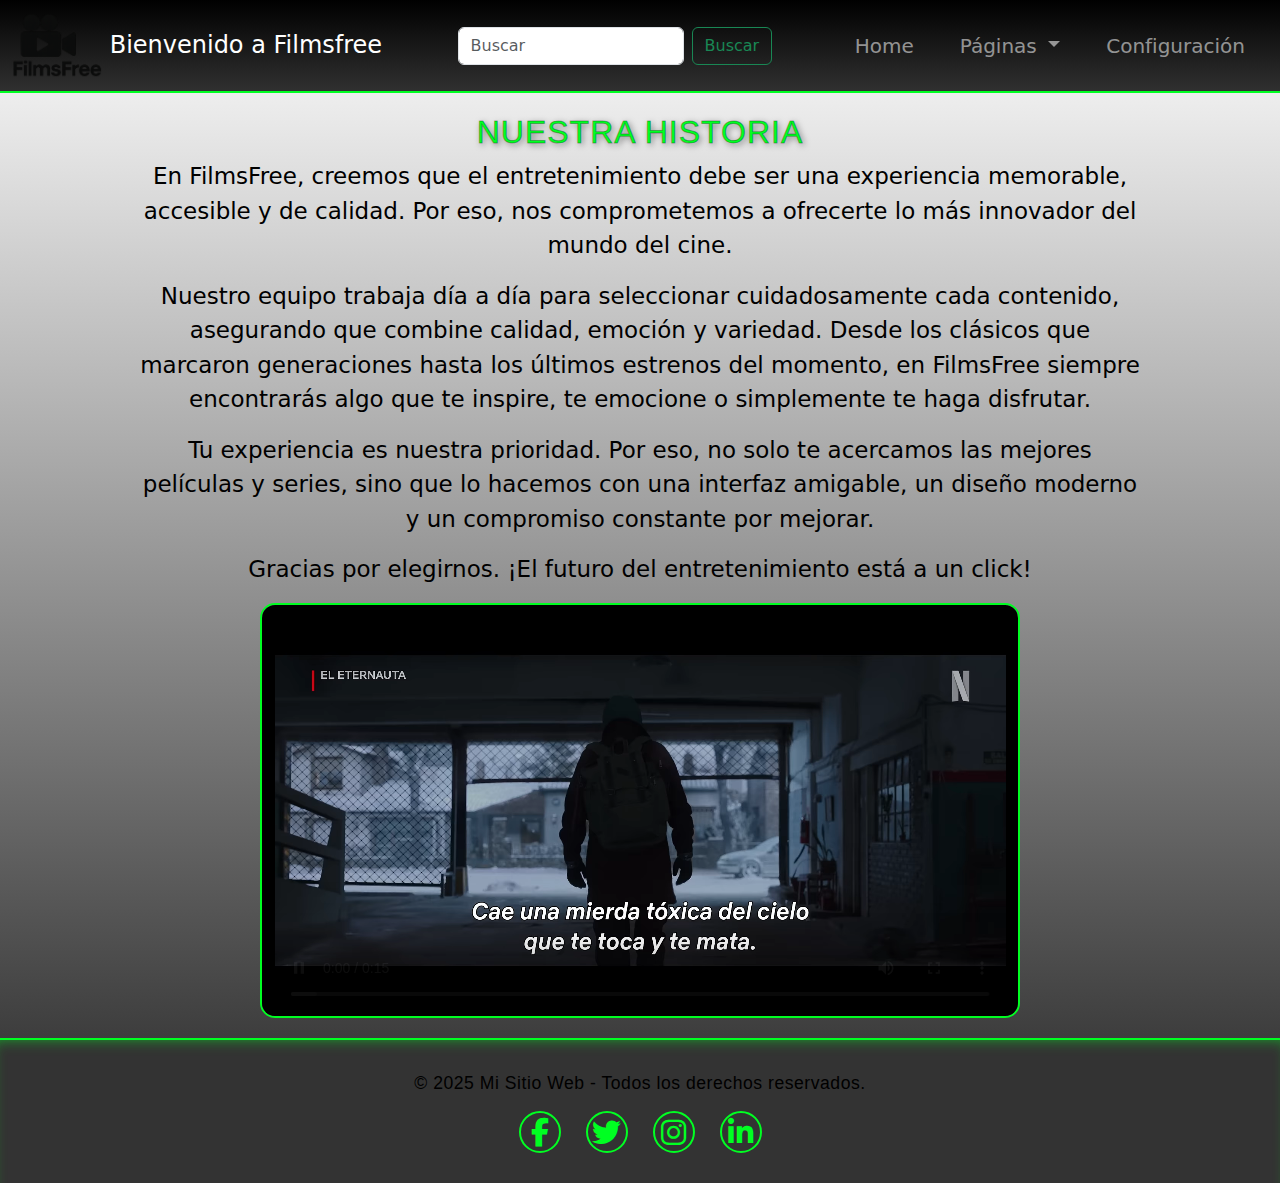
<file: pages/acerca.html>
<html lang="es">

<head>
  <meta charset="UTF-8" />
  <title>Inicio</title>
  <link rel="stylesheet" href="../css/main.css" />
  <!-- Bootstrap CSS -->
  <link href="https://cdn.jsdelivr.net/npm/bootstrap@5.3.3/dist/css/bootstrap.min.css" rel="stylesheet">
  <link href="https://cdnjs.cloudflare.com/ajax/libs/font-awesome/6.4.0/css/all.min.css" rel="stylesheet" />
</head>

<body>
  <!-- Navbar con Bootstrap -->
  <nav class="navbar navbar-expand-md navbar-dark bg-dark">
    <div class="container-fluid d-flex flex-wrap justify-content-between align-items-center">

      <!-- Columna izquierda: Logo + Título -->
      <div class="d-flex align-items-center">
        <a class="navbar-brand d-flex align-items-center" href="/">
          <img src="../img/filmsfree.png" alt="Logo de la empresa" class="logo" />
          <h1 class="text-white fs-4 ms-2 mb-0">Bienvenido a Filmsfree</h1>
        </a>
      </div>

      <!-- Columna centro: Buscador -->
      <div class="search-wrapper">
        <form class="d-flex justify-content-center" role="search">
          <input class="form-control me-2" type="search" placeholder="Buscar" aria-label="Buscar" />
          <button class="btn btn-outline-success" type="submit">Buscar</button>
        </form>
      </div>

      <!-- Columna derecha: Menú -->
      <div class="d-flex align-items-center">
        <button class="navbar-toggler" type="button" data-bs-toggle="collapse" data-bs-target="#navbarContenido"
          aria-controls="navbarContenido" aria-expanded="false" aria-label="Toggle navigation">
          <span class="navbar-toggler-icon"></span>
        </button>

        <div class="collapse navbar-collapse" id="navbarContenido">
          <ul class="navbar-nav ms-auto">
            <li class="nav-item">
              <a class="nav-link fs-5" href="../index.html">Home</a>
            </li>
            <li class="nav-item dropdown">
              <a class="nav-link dropdown-toggle fs-5" href="#" id="paginasDropdown" role="button"
                data-bs-toggle="dropdown" aria-expanded="false">
                Páginas
              </a>
              <ul class="dropdown-menu dropdown-menu-end" aria-labelledby="paginasDropdown">
                <li><a class="dropdown-item" href="../pages/acerca.html">Acerca</a></li>
                <li><a class="dropdown-item" href="../pages/contacto.html">Contacto</a></li>
                <li><a class="dropdown-item" href="../pages/noticias.html">Noticias</a></li>
              </ul>
            </li>
            <li class="nav-item">
              <a class="nav-link fs-5" href="../pages/configuracion.html">Configuración</a>
            </li>
          </ul>
        </div>
      </div>

    </div>
  </nav>





<!-- Acerca de nosotros-->
  <main>
    <section>
      <h2>Nuestra Historia</h2>
      <p>
        En FilmsFree, creemos que el entretenimiento debe ser una experiencia memorable, accesible y de calidad. Por
        eso, nos comprometemos a ofrecerte lo más innovador del mundo del cine.
      </p>
      <p>
        Nuestro equipo trabaja día a día para seleccionar cuidadosamente cada contenido, asegurando que combine calidad,
        emoción y variedad. Desde los clásicos que marcaron generaciones hasta los últimos estrenos del momento, en
        FilmsFree siempre encontrarás algo que te inspire, te emocione o simplemente te haga disfrutar.
      </p>
      <p>
        Tu experiencia es nuestra prioridad. Por eso, no solo te acercamos las mejores películas y series, sino que lo
        hacemos con una interfaz amigable, un diseño moderno y un compromiso constante por mejorar.
      </p>
      <p>
        Gracias por elegirnos. ¡El futuro del entretenimiento está a un click!
      </p>
      <iframe style="border: 2px solid #00ff22; border-radius: 15px; display: block; margin: 0 auto;" width="760"
        height="415" src="../img/eleternauta.mp4" title="Video de ejemplo" frameborder="0" allowfullscreen></iframe>
    </section>
  </main>

  <footer>
    <div class="footer-content">
      <p>&copy; 2025 Mi Sitio Web - Todos los derechos reservados.</p>
      <div class="social-icons">
        <a href="https://facebook.com" target="_blank" aria-label="Facebook"><i class="fab fa-facebook-f"></i></a>
        <a href="https://twitter.com" target="_blank" aria-label="Twitter"><i class="fab fa-twitter"></i></a>
        <a href="https://instagram.com" target="_blank" aria-label="Instagram"><i class="fab fa-instagram"></i></a>
        <a href="https://linkedin.com" target="_blank" aria-label="LinkedIn"><i class="fab fa-linkedin-in"></i></a>
      </div>
    </div>
  </footer>

  <script src="https://cdn.jsdelivr.net/npm/bootstrap@5.3.3/dist/js/bootstrap.bundle.min.js"></script>
</body>

</html>
</file>
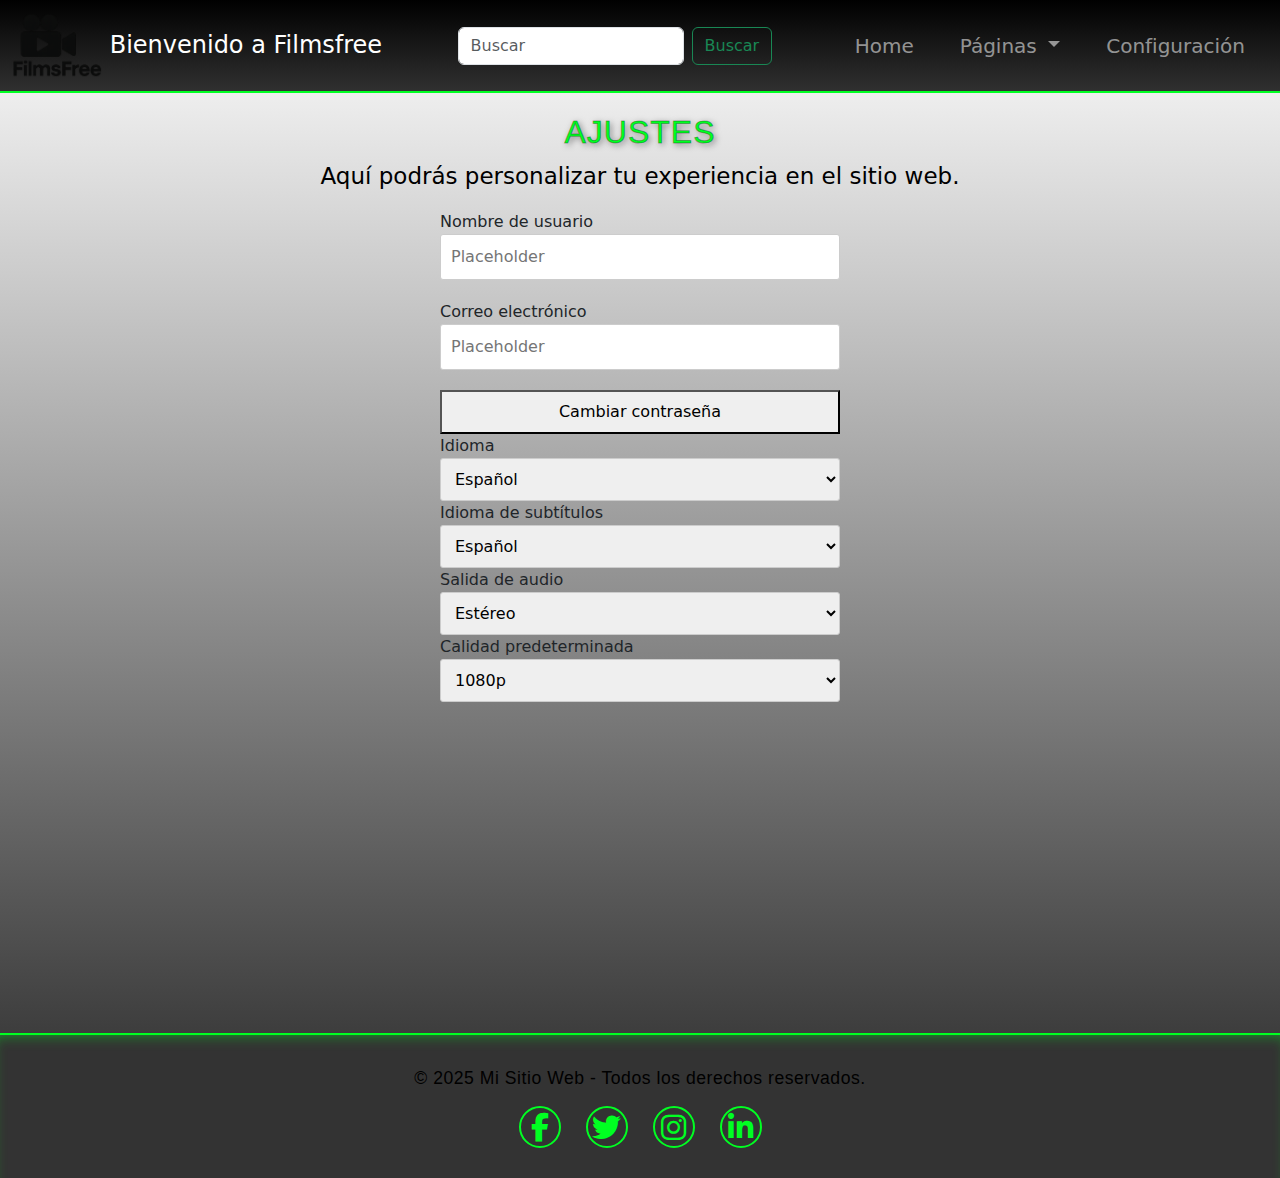
<file: pages/configuracion.html>
<html lang="es">

<head>
  <meta charset="UTF-8" />
  <title>Inicio</title>
  <link rel="stylesheet" href="../css/configuracion.css" />
  <link rel="stylesheet" href="../css/main.css" />
  <!-- Bootstrap CSS -->
  <link href="https://cdn.jsdelivr.net/npm/bootstrap@5.3.3/dist/css/bootstrap.min.css" rel="stylesheet">
  <link href="https://cdnjs.cloudflare.com/ajax/libs/font-awesome/6.4.0/css/all.min.css" rel="stylesheet" />
</head>

<body>
  <!-- Navbar con Bootstrap -->
  <nav class="navbar navbar-expand-md navbar-dark bg-dark">
    <div class="container-fluid d-flex flex-wrap justify-content-between align-items-center">

      <!-- Columna izquierda: Logo + Título -->
      <div class="d-flex align-items-center">
        <a class="navbar-brand d-flex align-items-center" href="/">
          <img src="../img/filmsfree.png" alt="Logo de la empresa" class="logo" />
          <h1 class="text-white fs-4 ms-2 mb-0">Bienvenido a Filmsfree</h1>
        </a>
      </div>

      <!-- Columna centro: Buscador -->
      <div class="search-wrapper">
        <form class="d-flex justify-content-center" role="search">
          <input class="form-control me-2" type="search" placeholder="Buscar" aria-label="Buscar" />
          <button class="btn btn-outline-success" type="submit">Buscar</button>
        </form>
      </div>

      <!-- Columna derecha: Menú -->
      <div class="d-flex align-items-center">
        <button class="navbar-toggler" type="button" data-bs-toggle="collapse" data-bs-target="#navbarContenido"
          aria-controls="navbarContenido" aria-expanded="false" aria-label="Toggle navigation">
          <span class="navbar-toggler-icon"></span>
        </button>

        <div class="collapse navbar-collapse" id="navbarContenido">
          <ul class="navbar-nav ms-auto">
            <li class="nav-item">
              <a class="nav-link fs-5" href="../index.html">Home</a>
            </li>
            <li class="nav-item dropdown">
              <a class="nav-link dropdown-toggle fs-5" href="#" id="paginasDropdown" role="button"
                data-bs-toggle="dropdown" aria-expanded="false">
                Páginas
              </a>
              <ul class="dropdown-menu dropdown-menu-end" aria-labelledby="paginasDropdown">
                <li><a class="dropdown-item" href="../pages/acerca.html">Acerca</a></li>
                <li><a class="dropdown-item" href="../pages/contacto.html">Contacto</a></li>
                <li><a class="dropdown-item" href="../pages/noticias.html">Noticias</a></li>
              </ul>
            </li>
            <li class="nav-item">
              <a class="nav-link fs-5" href="../pages/configuracion.html">Configuración</a>
            </li>
          </ul>
        </div>
      </div>

    </div>
  </nav>

<!-- seccion de configuracion -->
  <main>
    <section id="config">
      <h2>Ajustes</h2>
      <p>Aquí podrás personalizar tu experiencia en el sitio web.</p>
      <div class="config-container">

        <label for="username">Nombre de usuario</label>
        <input type="text" id="username" placeholder="Placeholder">

        <label for="email">Correo electrónico</label>
        <input type="text" id="email" placeholder="Placeholder">

        <button class="cambiar">Cambiar contraseña</button>


        <label for="idioma">Idioma</label>
        <select id="idioma">
          <option>Español</option>
          <option>Inglés</option>
          <option>Francés</option>
        </select>

        <label for="subtitulos">Idioma de subtítulos</label>
        <select id="subtitulos">
          <option>Español</option>
          <option>Inglés</option>
          <option>Ninguno</option>
        </select>

        <label for="audio">Salida de audio</label>
        <select id="audio">
          <option>Estéreo</option>
          <option>Mono</option>
        </select>

        <label for="calidad">Calidad predeterminada</label>
        <select id="calidad">
          <option>1080p</option>
          <option>720p</option>
          <option>480p</option>
        </select>
  </main>

  <footer>
    <div class="footer-content">
      <p>&copy; 2025 Mi Sitio Web - Todos los derechos reservados.</p>
      <div class="social-icons">
        <a href="https://facebook.com" target="_blank" aria-label="Facebook"><i class="fab fa-facebook-f"></i></a>
        <a href="https://twitter.com" target="_blank" aria-label="Twitter"><i class="fab fa-twitter"></i></a>
        <a href="https://instagram.com" target="_blank" aria-label="Instagram"><i class="fab fa-instagram"></i></a>
        <a href="https://linkedin.com" target="_blank" aria-label="LinkedIn"><i class="fab fa-linkedin-in"></i></a>
      </div>
    </div>
  </footer>

  <script src="https://cdn.jsdelivr.net/npm/bootstrap@5.3.3/dist/js/bootstrap.bundle.min.js"></script>
</body>

</html>
</file>
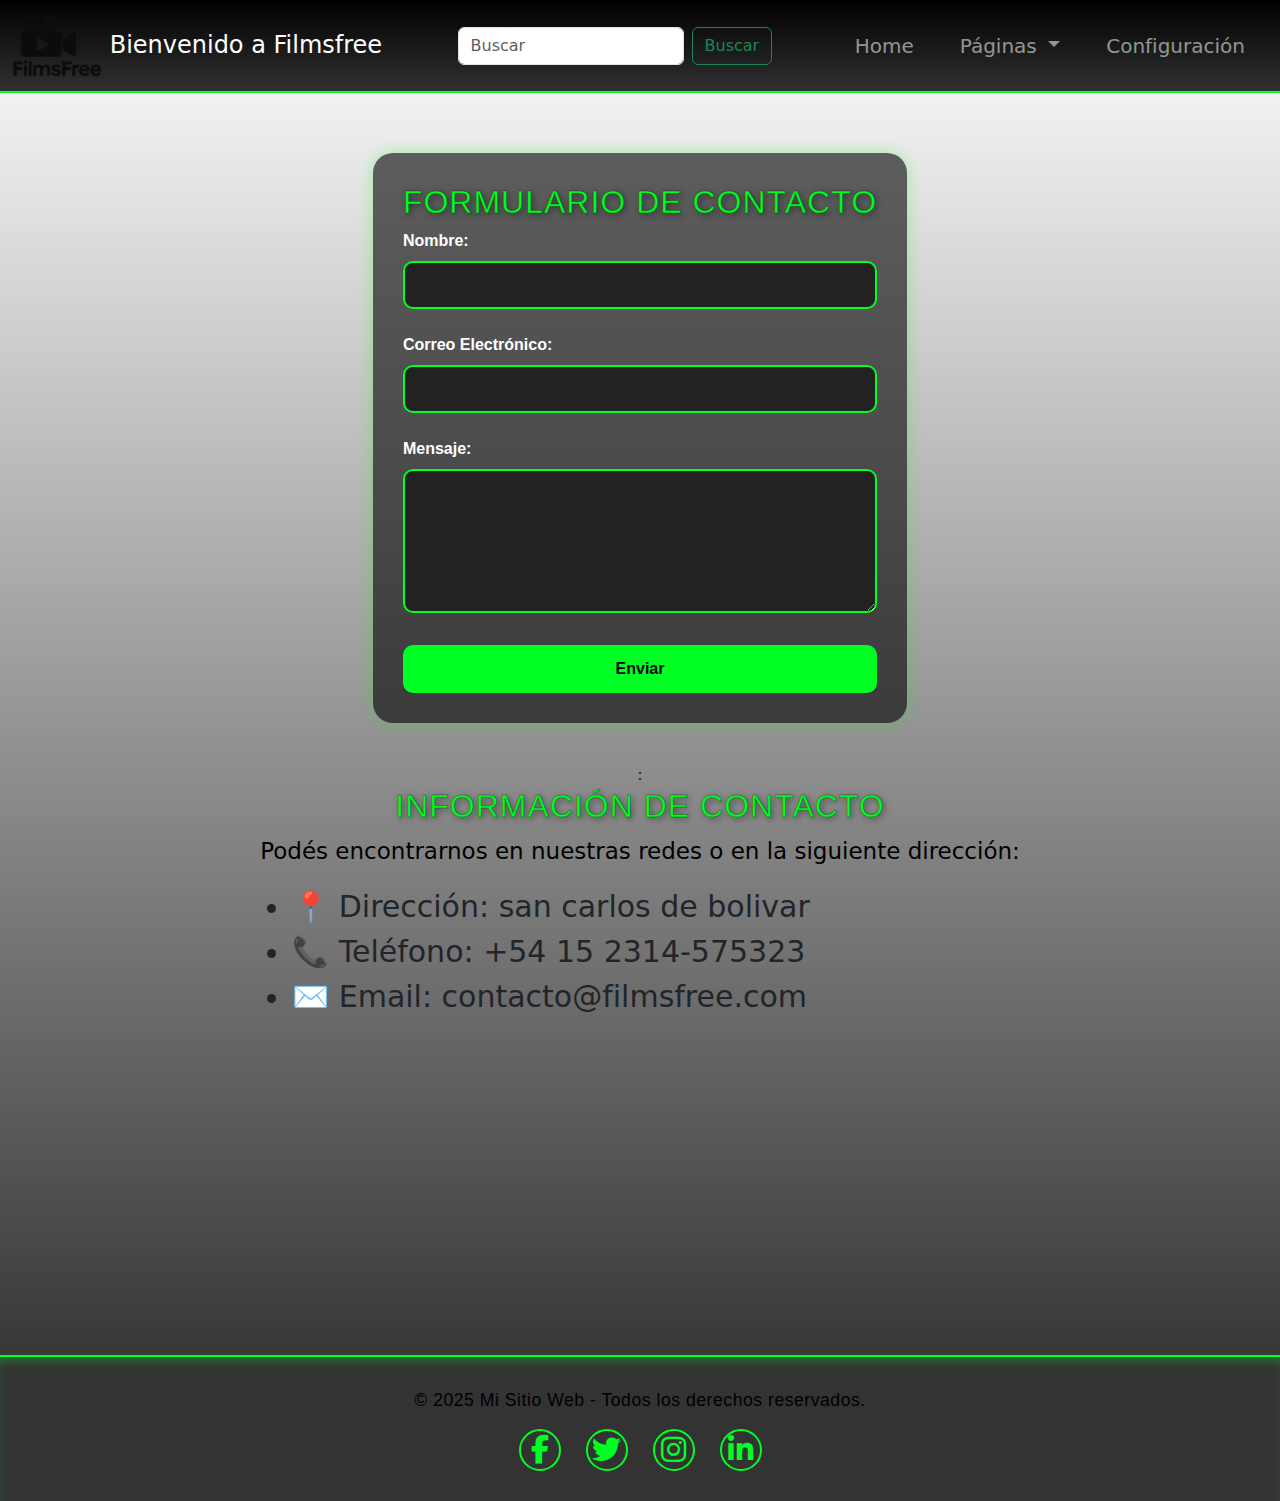
<file: pages/contacto.html>
<html lang="es">

<head>
  <meta charset="UTF-8" />
  <title>Inicio</title>
  <link rel="stylesheet" href="../css/main.css" />
  <!-- Bootstrap CSS -->
  <link href="https://cdn.jsdelivr.net/npm/bootstrap@5.3.3/dist/css/bootstrap.min.css" rel="stylesheet">
  <link href="https://cdnjs.cloudflare.com/ajax/libs/font-awesome/6.4.0/css/all.min.css" rel="stylesheet" />
</head>

<body>
  <!-- Navbar con Bootstrap -->
  <nav class="navbar navbar-expand-md navbar-dark bg-dark">
    <div class="container-fluid d-flex flex-wrap justify-content-between align-items-center">

      <!-- Columna izquierda: Logo + Título -->
      <div class="d-flex align-items-center">
        <a class="navbar-brand d-flex align-items-center" href="/">
          <img src="../img/filmsfree.png" alt="Logo de la empresa" class="logo" />
          <h1 class="text-white fs-4 ms-2 mb-0">Bienvenido a Filmsfree</h1>
        </a>
      </div>

      <!-- Columna centro: Buscador -->
      <div class="search-wrapper">
        <form class="d-flex justify-content-center" role="search">
          <input class="form-control me-2" type="search" placeholder="Buscar" aria-label="Buscar" />
          <button class="btn btn-outline-success" type="submit">Buscar</button>
        </form>
      </div>

      <!-- Columna derecha: Menú -->
      <div class="d-flex align-items-center">
        <button class="navbar-toggler" type="button" data-bs-toggle="collapse" data-bs-target="#navbarContenido"
          aria-controls="navbarContenido" aria-expanded="false" aria-label="Toggle navigation">
          <span class="navbar-toggler-icon"></span>
        </button>

        <div class="collapse navbar-collapse" id="navbarContenido">
          <ul class="navbar-nav ms-auto">
            <li class="nav-item">
              <a class="nav-link fs-5" href="../index.html">Home</a>
            </li>
            <li class="nav-item dropdown">
              <a class="nav-link dropdown-toggle fs-5" href="#" id="paginasDropdown" role="button"
                data-bs-toggle="dropdown" aria-expanded="false">
                Páginas
              </a>
              <ul class="dropdown-menu dropdown-menu-end" aria-labelledby="paginasDropdown">
                <li><a class="dropdown-item" href="../pages/acerca.html">Acerca</a></li>
                <li><a class="dropdown-item" href="../pages/contacto.html">Contacto</a></li>
                <li><a class="dropdown-item" href="../pages/noticias.html">Noticias</a></li>
              </ul>
            </li>
            <li class="nav-item">
              <a class="nav-link fs-5" href="../pages/configuracion.html">Configuración</a>
            </li>
          </ul>
        </div>
      </div>

    </div>
  </nav>

  <!-- Formulario -->
  <main>
    <section class="contacto">
      <h2>Formulario de Contacto</h2>
      <form id="formContacto" onsubmit="return mostrarAlerta()">
        <label for="nombre">Nombre:</label>
        <input type="text" id="nombre" name="nombre" required /><br /><br />

        <label for="email">Correo Electrónico:</label>
        <input type="email" id="email" name="email" required /><br /><br />

        <label for="mensaje">Mensaje:</label><br />
        <textarea id="mensaje" name="mensaje" rows="5" cols="40" required></textarea><br /><br />

        <input type="submit" value="Enviar" />
      </form>
    </section>

  <!-- Datos de contacto -->:
    <section class="info-contacto">
      <h2>Información de Contacto</h2>
      <p>Podés encontrarnos en nuestras redes o en la siguiente dirección:</p>
      <ul style="font-size: 30px;">
        <li>📍 Dirección: san carlos de bolivar</li>
        <li>📞 Teléfono: +54 15 2314-575323</li>
        <li>✉️ Email: contacto@filmsfree.com</li>
      </ul>
      <!-- mapa -->
      <div class="mapa">
        <iframe
          src="https://www.google.com/maps/embed?pb=!1m18!1m12!1m3!1d2624.9995546681794!2d2.2922926156742134!3d48.85837317928788!2m3!1f0!2f0!3f0!3m2!1i1024!2i768!4f13.1!3m3!1m2!1s0x47e66fdf8c865555%3A0x4cd35cccb578ad56!2sEiffel%20Tower!5e0!3m2!1ses!2sar!4v1623865376547!5m2!1ses!2sar"
          width="95%" height="300" style="border:0;" allowfullscreen="" loading="lazy">
        </iframe>
      </div>
    </section>

  </main>

  <footer>
    <div class="footer-content">
      <p>&copy; 2025 Mi Sitio Web - Todos los derechos reservados.</p>
      <div class="social-icons">
        <a href="https://facebook.com" target="_blank" aria-label="Facebook"><i class="fab fa-facebook-f"></i></a>
        <a href="https://twitter.com" target="_blank" aria-label="Twitter"><i class="fab fa-twitter"></i></a>
        <a href="https://instagram.com" target="_blank" aria-label="Instagram"><i class="fab fa-instagram"></i></a>
        <a href="https://linkedin.com" target="_blank" aria-label="LinkedIn"><i class="fab fa-linkedin-in"></i></a>
      </div>
    </div>
  </footer>

  <script>
    function mostrarAlerta() {
      alert("Mensaje Enviado");
      document.getElementById("formContacto").reset();  // Esto borra los datos del formulario
      return false; 
    }
  </script>
  <script src="https://cdn.jsdelivr.net/npm/bootstrap@5.3.3/dist/js/bootstrap.bundle.min.js"></script>
</body>

</html>
</file>
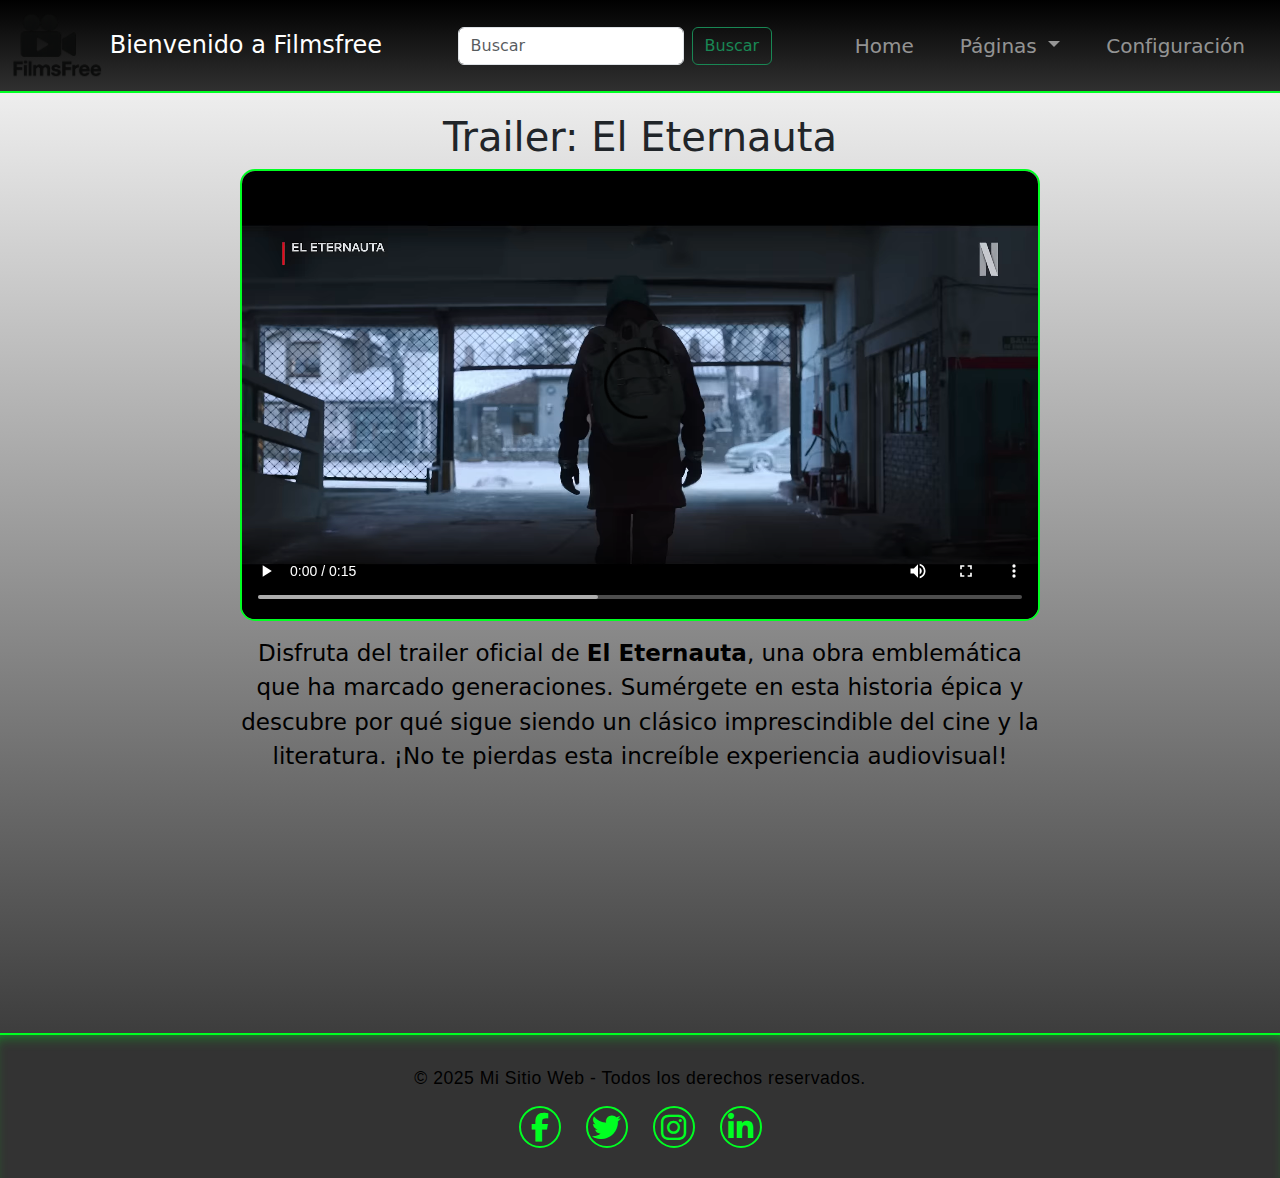
<file: pages/trailer.html>
<html lang="es">

<head>
  <meta charset="UTF-8" />
  <title>Inicio</title>
  <link rel="stylesheet" href="../css/main.css" />
  <!-- Bootstrap CSS -->
  <link href="https://cdn.jsdelivr.net/npm/bootstrap@5.3.3/dist/css/bootstrap.min.css" rel="stylesheet">
  <link href="https://cdnjs.cloudflare.com/ajax/libs/font-awesome/6.4.0/css/all.min.css" rel="stylesheet" />
</head>

<body>
  <!-- Navbar con Bootstrap -->
  <nav class="navbar navbar-expand-md navbar-dark bg-dark">
    <div class="container-fluid d-flex flex-wrap justify-content-between align-items-center">

      <!-- Columna izquierda: Logo + Título -->
      <div class="d-flex align-items-center">
        <a class="navbar-brand d-flex align-items-center" href="/">
          <img src="../img/filmsfree.png" alt="Logo de la empresa" class="logo" />
          <h1 class="text-white fs-4 ms-2 mb-0">Bienvenido a Filmsfree</h1>
        </a>
      </div>

      <!-- Columna centro: Buscador -->
      <div class="search-wrapper">
        <form class="d-flex justify-content-center" role="search">
          <input class="form-control me-2" type="search" placeholder="Buscar" aria-label="Buscar" />
          <button class="btn btn-outline-success" type="submit">Buscar</button>
        </form>
      </div>

      <!-- Columna derecha: Menú -->
      <div class="d-flex align-items-center">
        <button class="navbar-toggler" type="button" data-bs-toggle="collapse" data-bs-target="#navbarContenido"
          aria-controls="navbarContenido" aria-expanded="false" aria-label="Toggle navigation">
          <span class="navbar-toggler-icon"></span>
        </button>

        <div class="collapse navbar-collapse" id="navbarContenido">
          <ul class="navbar-nav ms-auto">
            <li class="nav-item">
              <a class="nav-link fs-5" href="../index.html">Home</a>
            </li>
            <li class="nav-item dropdown">
              <a class="nav-link dropdown-toggle fs-5" href="#" id="paginasDropdown" role="button"
                data-bs-toggle="dropdown" aria-expanded="false">
                Páginas
              </a>
              <ul class="dropdown-menu dropdown-menu-end" aria-labelledby="paginasDropdown">
                <li><a class="dropdown-item" href="../pages/acerca.html">Acerca</a></li>
                <li><a class="dropdown-item" href="../pages/contacto.html">Contacto</a></li>
                <li><a class="dropdown-item" href="../pages/noticias.html">Noticias</a></li>
              </ul>
            </li>
            <li class="nav-item">
              <a class="nav-link fs-5" href="../pages/configuracion.html">Configuración</a>
            </li>
          </ul>
        </div>
      </div>

    </div>
  </nav>

 <!-- Datos de la pelicula -->
  <main>
    <h1>Trailer: El Eternauta</h1>
    <video controls autoplay
      style="width: 80%; max-width: 800px; border: 2px solid #00ff22; border-radius: 15px; display: block; margin: 0 auto;">
      <source src="../img/eleternauta.mp4" type="video/mp4" />
      Tu navegador no soporta la reproducción de video.
    </video>
    <p class="trailer-letra"
      style="text-align: center; margin-top: 15px; color: #000000; max-width: 800px; margin-left: auto; margin-right: auto;">
      Disfruta del trailer oficial de <strong>El Eternauta</strong>, una obra emblemática que ha marcado generaciones.
      Sumérgete en esta historia épica y descubre por qué sigue siendo un clásico imprescindible del cine y la
      literatura. ¡No te pierdas esta increíble experiencia audiovisual!
    </p>
  </main>


  <footer>
    <div class="footer-content">
      <p>&copy; 2025 Mi Sitio Web - Todos los derechos reservados.</p>
      <div class="social-icons">
        <a href="https://facebook.com" target="_blank" aria-label="Facebook"><i class="fab fa-facebook-f"></i></a>
        <a href="https://twitter.com" target="_blank" aria-label="Twitter"><i class="fab fa-twitter"></i></a>
        <a href="https://instagram.com" target="_blank" aria-label="Instagram"><i class="fab fa-instagram"></i></a>
        <a href="https://linkedin.com" target="_blank" aria-label="LinkedIn"><i class="fab fa-linkedin-in"></i></a>
      </div>
    </div>
  </footer>

  <script src="https://cdn.jsdelivr.net/npm/bootstrap@5.3.3/dist/js/bootstrap.bundle.min.js"></script>

</body>

</html>
</file>
<file: css/main.css>
@charset "UTF-8";
* {
  margin: 0;
  padding: 0;
  box-sizing: border-box;
}

body {
  background: linear-gradient(to bottom, #ffffff, #222222); /* Degradado en body */
  display: flex;
  flex-direction: column;
  font-family: "Arial", sans-serif;
  background-repeat: no-repeat;
}

/*aparece progresivamente desde abajo*/
@keyframes fadeInMain {
  from {
    opacity: 0;
    transform: translateY(30px);
  }
  to {
    opacity: 1;
    transform: translateY(0);
  }
}
main {
  min-height: 100%;
  animation: fadeInMain 1s ease-out forwards;
  animation-delay: 0s;
  flex-grow: 1;
  height: auto;
  display: flex;
  padding-bottom: auto;
  flex-direction: column;
  align-items: center;
  margin: 20px;
}

h3 {
  margin-top: 40px;
  margin-bottom: 10px;
  font-family: "Arial Black", Gadget, sans-serif;
  font-size: 2rem;
  color: #00ff22;
  -webkit-text-stroke: 1px rgba(0, 0, 0, 0.301);
  text-shadow: 2px 2px 6px rgba(0, 0, 0, 0.7);
  letter-spacing: 2px;
  text-transform: uppercase;
  text-align: center;
}

h2 {
  text-align: center;
  -webkit-text-stroke: 1px rgba(0, 0, 0, 0.301);
  font-family: "Arial Black", Gadget, sans-serif;
  font-size: 2rem;
  color: #00ff22 !important;
  text-shadow: 2px 2px 6px rgba(0, 0, 0, 0.5);
  letter-spacing: 1px;
  text-transform: uppercase;
  margin-bottom: 20px;
}

p {
  text-align: center;
  font-size: 23px;
  color: #000000;
  max-width: 1000px;
  margin-left: auto;
  margin-right: auto;
}

.contenido p {
  text-align: center;
  font-size: 23px;
  color: #ffffff;
  max-width: 1000px;
  margin-left: auto;
  margin-right: auto;
}

footer {
  background-color: #333;
  color: #e0e0e0;
  text-align: center;
  padding: 30px 20px;
  width: 100%;
  border-top: 2px solid #00ff22;
  font-family: "Segoe UI", Tahoma, Geneva, Verdana, sans-serif;
  box-shadow: inset 0 8px 15px -10px rgba(0, 255, 34, 0.7);
  user-select: none;
}

.footer-content {
  max-width: 900px;
  margin: 0 auto;
}

footer p {
  margin: 0 0 15px 0;
  font-size: 1.1rem;
  letter-spacing: 0.03em;
}

.social-icons {
  display: flex;
  justify-content: center;
  gap: 25px;
}

.social-icons a {
  color: #00ff22;
  font-size: 1.8rem;
  transition: color 0.3s ease, transform 0.3s ease;
  text-decoration: none;
  display: inline-flex;
  align-items: center;
  justify-content: center;
  width: 42px;
  height: 42px;
  border: 2px solid #00ff22;
  border-radius: 50%;
}

.social-icons a:hover,
.social-icons a:focus {
  color: #111;
  background-color: #00ff22;
  transform: scale(1.2);
  outline: none;
  border-color: #00cc1a;
}

.logo {
  height: 65px;
  transition: height 0.3s ease;
}
.logo:hover {
  transform: scale(1.05);
}

nav {
  border-bottom: 2px solid #00ff22;
  background: linear-gradient(to bottom, #000000, #303030);
}
nav ul {
  list-style: none;
  display: flex;
  justify-content: center;
  align-items: center;
  padding: 0;
}
nav ul li {
  margin: 0 15px;
}
nav ul li a {
  text-decoration: none;
  color: white;
  font-size: 1.2em;
  transition: color 0.3s ease;
}
nav ul li a:hover {
  color: white;
}

.contenido-noticias {
  display: grid;
  gap: 20px;
  justify-items: center;
  padding: 20px;
}
.contenido-noticias .img-wrapper {
  position: relative;
  max-width: 450px;
  height: auto;
  overflow: hidden;
  border: 3px solid #333;
  border-radius: 15px;
  box-shadow: 0 0 15px rgba(0, 0, 0, 0.856);
}
.contenido-noticias .img-wrapper img {
  width: 100%;
  height: 100%;
  object-fit: cover;
  transition: all 0.3s ease;
}
.contenido-noticias .img-wrapper img:hover {
  transform: scale(1.1) rotateZ(1deg);
}

.contenido {
  display: grid;
  gap: 20px;
  justify-items: center;
  padding: 20px;
}
.contenido .img-wrapper {
  position: relative;
  width: 97%;
  height: 97%;
  border: 2px solid #333;
  border-radius: 15px;
  box-shadow: 0 0 8px rgba(0, 255, 0, 0.856);
  overflow: hidden; /* Para asegurarnos de que los resúmenes no sobresalgan de los bordes */
  /* Resumen que aparece sobre la imagen */
  /* Para oscurecer la imagen cuando el resumen se muestra */
}
.contenido .img-wrapper img {
  width: 100%;
  height: 100%;
  object-fit: cover;
  transition: all 0.3s ease;
}
.contenido .img-wrapper img:hover {
  transform: scale(1.1) rotateZ(1deg);
}
.contenido .img-wrapper .resumen-pelicula {
  position: absolute;
  top: 0;
  left: 0;
  width: 100%;
  height: 100%;
  background-color: rgba(0, 0, 0, 0.692); /* Fondo oscuro */
  color: white;
  padding: 20px;
  display: none; /* Inicialmente oculto */
  justify-content: center;
  align-items: center;
  text-align: center;
  font-size: 35px;
  overflow-y: auto;
}
.contenido .img-wrapper.active img {
  opacity: 1;
}

.btn-pelicula {
  position: absolute;
  bottom: 10px;
  left: 50%;
  transform: translateX(-50%);
  background-color: rgba(0, 0, 0, 0.6);
  color: white;
  border: none;
  padding: 8px 12px;
  border-radius: 12px;
  cursor: pointer;
  font-size: 1rem;
  transition: background-color 0.3s ease;
}
.btn-pelicula:hover {
  background-color: rgba(0, 0, 0, 0.8);
}

/* Mobile (0 - 767px) */
@media (max-width: 767px) {
  /*aparece progresivamente pero en el lugar*/
  @keyframes fadeInMain {
    from {
      opacity: 0;
    }
    to {
      opacity: 1;
    }
  }
  main {
    animation: fadeInMain 4s ease-out forwards;
  }
  .contenido {
    grid-template-columns: repeat(1, 1fr);
    grid-template-rows: repeat(3, 1fr);
    gap: 10px;
    overflow-x: auto;
    padding: 10px;
  }
  .img-wrapper {
    width: 100%;
    height: 100%;
  }
  .img-wrapper p {
    font-size: 56px;
  }
  .btn-pelicula {
    font-size: 2.5rem;
  }
  p {
    font-size: 46px;
  }
  .contacto {
    min-height: 100vh;
    padding: 60px 20px;
    background-color: #111;
    display: flex;
    flex-direction: column;
    align-items: center;
  }
  .contacto h2 {
    font-size: 64px;
    color: #00ff22;
    text-align: center;
    margin-bottom: 0px;
    text-shadow: 2px 2px 6px rgba(0, 0, 0, 0.7);
  }
  .contacto label {
    display: block;
    font-size: 40px;
    color: #fff;
    margin-bottom: 10px;
    margin-top: 20px;
  }
  .contacto input[type=text],
  .contacto input[type=email],
  .contacto textarea {
    width: 100%;
    max-width: 800px;
    font-size: 72px;
    padding: 20px;
    border: 2px solid #00ff22;
    border-radius: 10px;
    background-color: #000;
    color: #fff;
    margin-bottom: 30px;
  }
  .contacto textarea {
    resize: vertical;
    max-height: 350px;
  }
  .contacto input[type=submit] {
    font-size: 40px;
    background-color: #28a745;
    color: white;
    border: none;
    border-radius: 12px;
    cursor: pointer;
    transition: background-color 0.3s ease;
  }
  .contacto input[type=submit]:hover {
    background-color: #218838;
  }
  .trailer-letra {
    font-size: 40px;
  }
}
/* Tablet (768px - 1023px) */
@media (min-width: 768px) and (max-width: 1023px) {
  .contenido {
    grid-template-columns: repeat(2, 1fr);
  }
  .img-wrapper {
    width: 100%;
    height: 100%;
  }
}
/* Desktop (1024px en adelante) */
@media (min-width: 1024px) {
  .contenido {
    grid-template-columns: repeat(4, 1fr);
  }
  .img-wrapper {
    width: 100%;
    height: 100%;
  }
}
/* Contacto - estilos generales */
.contacto {
  max-width: 600px;
  margin: 40px auto;
  padding: 30px;
  background: rgba(0, 0, 0, 0.6);
  border-radius: 20px;
  box-shadow: 0 0 15px rgba(0, 255, 0, 0.3);
  color: #fff;
  font-family: Arial, sans-serif;
}

.contacto h2 {
  text-align: center;
  color: #00ff22;
}

.contacto label {
  font-weight: bold;
}

.contacto input[type=text],
.contacto input[type=email],
.contacto textarea,
.contacto input[type=submit] {
  width: 100%;
  padding: 10px;
  margin-top: 8px;
  border: 2px solid #00ff22;
  border-radius: 10px;
  background: #222;
  color: #fff;
  font-size: 1rem;
}

.contacto input[type=submit] {
  background: #00ff22;
  color: #000;
  font-weight: bold;
  cursor: pointer;
  transition: background 0.3s ease;
}

.contacto input[type=submit]:hover {
  background: #00cc1a;
}

/*# sourceMappingURL=main.css.map */
</file>
<file: css/configuracion.css>
/*----------------------------configuracion-------------------------------------*/

.config-container {
    max-width: 400px;
    margin: 0 auto;
}

#config input[type="text"],
select {
    width: 100%;
    padding: 10px;
    margin-bottom: 20px;
    box-sizing: border-box;
    border: 1px solid #ccc;
    border-radius: 3px;
}


.cambiar {
    width: 100%;
    padding: 8px;
}
</file>
